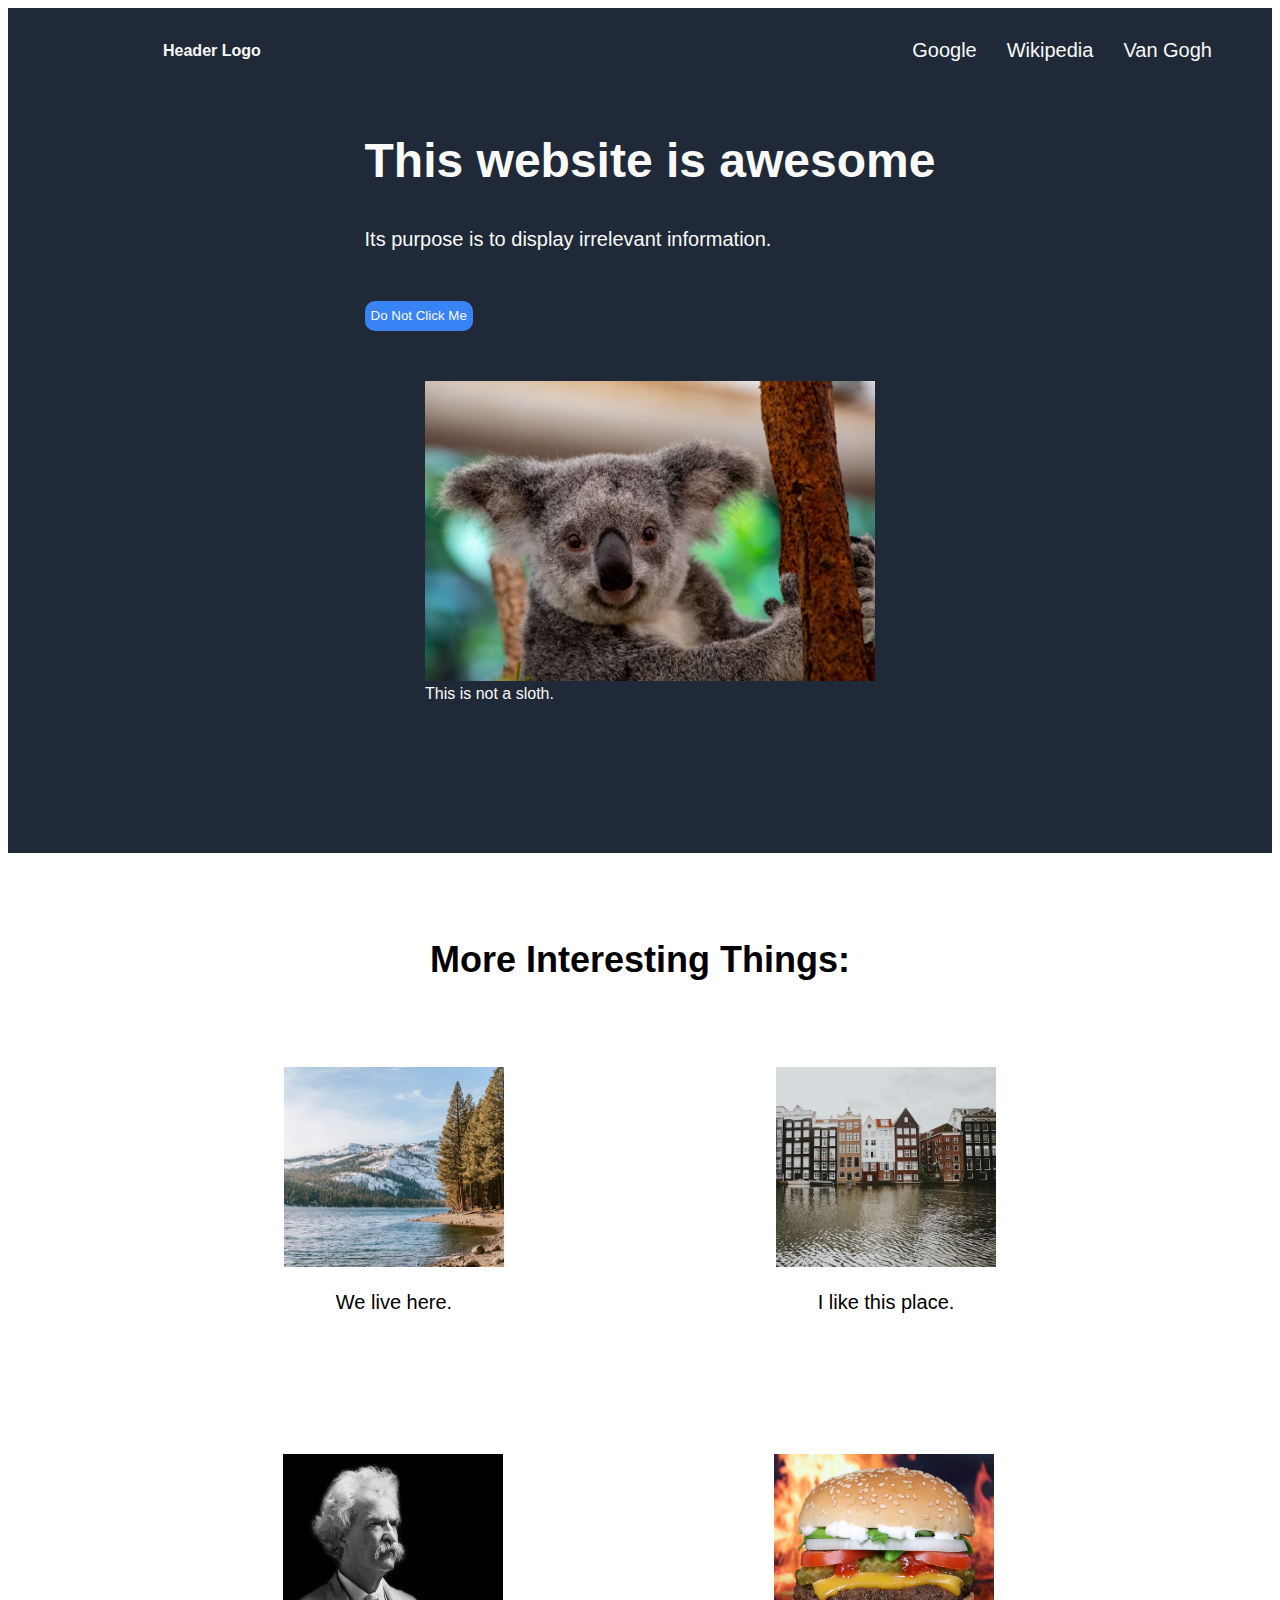
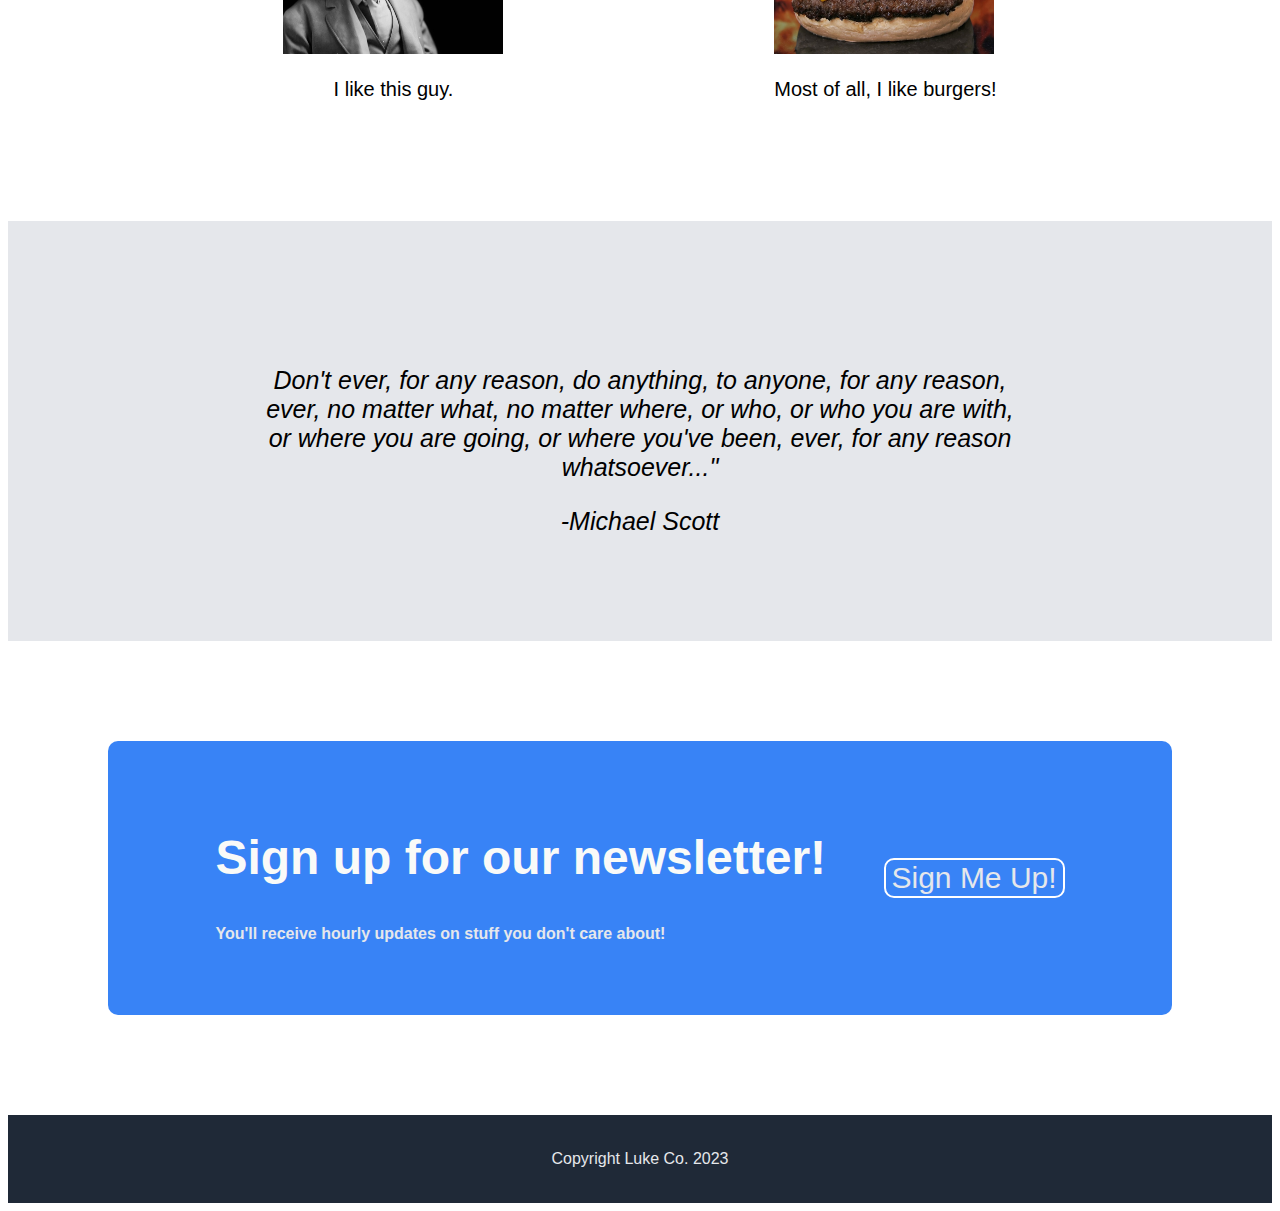
<file: index.html>
<!DOCTYPE html>
<html lang="en">
<head>
    <meta charset="UTF-8">
    <meta http-equiv="X-UA-Compatible" content="IE=edge">
    <meta name="viewport" content="width=device-width, initial-scale=1.0">
    <link rel="stylesheet" href="style.css">
    <title>Landing Page</title>
</head>

<body>
    <div class="header">
        <strong>Header Logo</strong>
            <ul>
                <li><a href="https://www.google.com/">Google</a></li>
                <li><a href="https://www.wikipedia.org/">Wikipedia</a></li>
                <li><a href="https://www.vangoghmuseum.nl/en/collection?q=&Artist=Vincent+van+Gogh&Type=painting">Van Gogh</a></li>
            </ul>
    </div>

        <div class="start">
            <div class="left">
                <h2>This website is awesome</h2>
                <p>Its purpose is to display irrelevant information.</p>
                <button type="button" 
                onclick="alert('I said not to click me!')">Do Not Click Me</button>
            </div>    

            <div class="koala">
                    <img src="./images/koala.avif" alt="Picture of a koala bear">
                    <div class="text">This is not a sloth.</div>
            </div>
        </div>


    <div>
        <h3>More Interesting Things:</h3>
        <div class="boxes">
            <div class="icon">
                <img src="./images/lake.avif" alt="Picture of Lake Tahoe">
                <p>We live here.</p>
            </div>

            <div class="icon">
                <img src="./images/netherlands.avif" alt="Houses in Amsterdam">
                <p>I like this place.</p>
            </div>

            <div class="icon">
                <img src="./images/twain.jpg" alt="Portrait of Mark Twain">
                <p>I like this guy.</p>
            </div>

            <div class="icon">
                <img src="./images/burger.jpg" alt="Picture of delicious cheeseburger">
                <p>Most of all, I like burgers!</p>
            </div>

        </div>

    </div>

    <div>
        <div class="quote">
            <p>Don't ever, for any reason, do anything, to anyone, for any reason, ever, 
                no matter what, no matter where, or who, or who you are with, 
                or where you are going, or where you've been, ever, 
                for any reason whatsoever..."</p>
            <p>-Michael Scott</p>
        </div>
    </div>


    <div>
        <div class="action">
            <div class="words">
                <h2>Sign up for our newsletter!</h2> 
                <h4>You'll receive hourly updates on stuff you don't care about!</h4>
            </div>
            <button type="button"
            onclick="alert('Thanks!  We now have all your personal information!')">Sign Me Up!</button>
        </div>
    </div>







   <div>
        <div class="footer">
            <p>Copyright Luke Co. 2023</p>
        </div>
   </div>


    
</body>
</html>
</file>
<file: style.css>
body {
    min-width: 600px;
}

.header {
    display: flex;
    background-color: #1F2937;
    align-items: center;
    color: #F9FAF8;
    justify-content: space-between;
    font-family: 'Franklin Gothic Medium', 'Arial Narrow', Arial, sans-serif;
    padding-left: 155px;
    padding-right: 45px;
    flex: 1 1 auto;
    min-width: auto;
}

h2 {
    font-size: 48px;
    color: #F9FAF8;
    font-family: ;
}

.left p {
    padding-bottom: 30px;
    font-family: 'Franklin Gothic Medium', 'Arial Narrow', Arial, sans-serif;
    font-size: 20px;
}


.koala {
    margin: 50px 200px 50px 200px;
}

.koala img {
    width: 450px;
    height: auto;
}


.start {
    display: flex;
    justify-content: space-around;
    background-color: #1F2937;
    color: #F9FAF8;
    font-family:'Franklin Gothic Medium', 'Arial Narrow', Arial, sans-serif;
    flex-wrap: wrap;
    padding-left: 20px;
    padding-bottom: 100px;
}


a {
    text-decoration: none;
    font-size: 20px;
    color: #F9FAF8;
}

ul {
    display: flex;
    list-style-type: none;
}

li {
    margin: 15px;
}

.left button {
    background-color: #3883F6;
    color: #F9FAF8;
    border: none;
    min-height: 30px;
    border-radius: 10px;
}

h3 {
    text-align: center;
    font-size: 36px;
    font-family: 'Franklin Gothic Medium', 'Arial Narrow', Arial, sans-serif;
    padding-top: 50px;
}

.boxes {
    display: flex;
    flex-wrap: wrap;
    justify-content: space-around;
    padding: 50px 200px 100px 200px;
    gap: 120px;
}

.boxes img {
    height: 200px;
    width: 220px;
}

.boxes p {
    text-align: center;
    font-size: 20px;
    font-family: 'Franklin Gothic Medium', 'Arial Narrow', Arial, sans-serif;
}


.quote p {
    text-align: center;
    font-family:'Franklin Gothic Medium', 'Arial Narrow', Arial, sans-serif;
    font-size: 25px;
    font-weight: 100;
}

.quote {
    background-color: #e5e7eb;
    font-size: 36px;
    font-style: italic;
    word-wrap: normal;
    padding: 120px 250px 80px 250px;
    text-align: center;
}

.action {
    display: flex;
    justify-content: space-evenly;
    align-items: center;
    font-family: 'Franklin Gothic Medium', 'Arial Narrow', Arial, sans-serif;
    padding: 50px;
    background-color: #3883F6;
    margin: 100px;
    color: #e5e7eb;
    border-radius: 10px;
    }

.words {
    align-items: center;
   
}

.action button {
    background-color: #3883F6;
    color: #e5e7eb;
    min-height: 30px;
    border-radius: 10px;
    font-size: 30px;
    border: 2px solid white;
}

.footer {
    background-color: #1F2937;
    text-align: center;
    padding: 19px;
    color: #e5e7eb;
    font-family: 'Franklin Gothic Medium', 'Arial Narrow', Arial, sans-serif;
}
</file>
